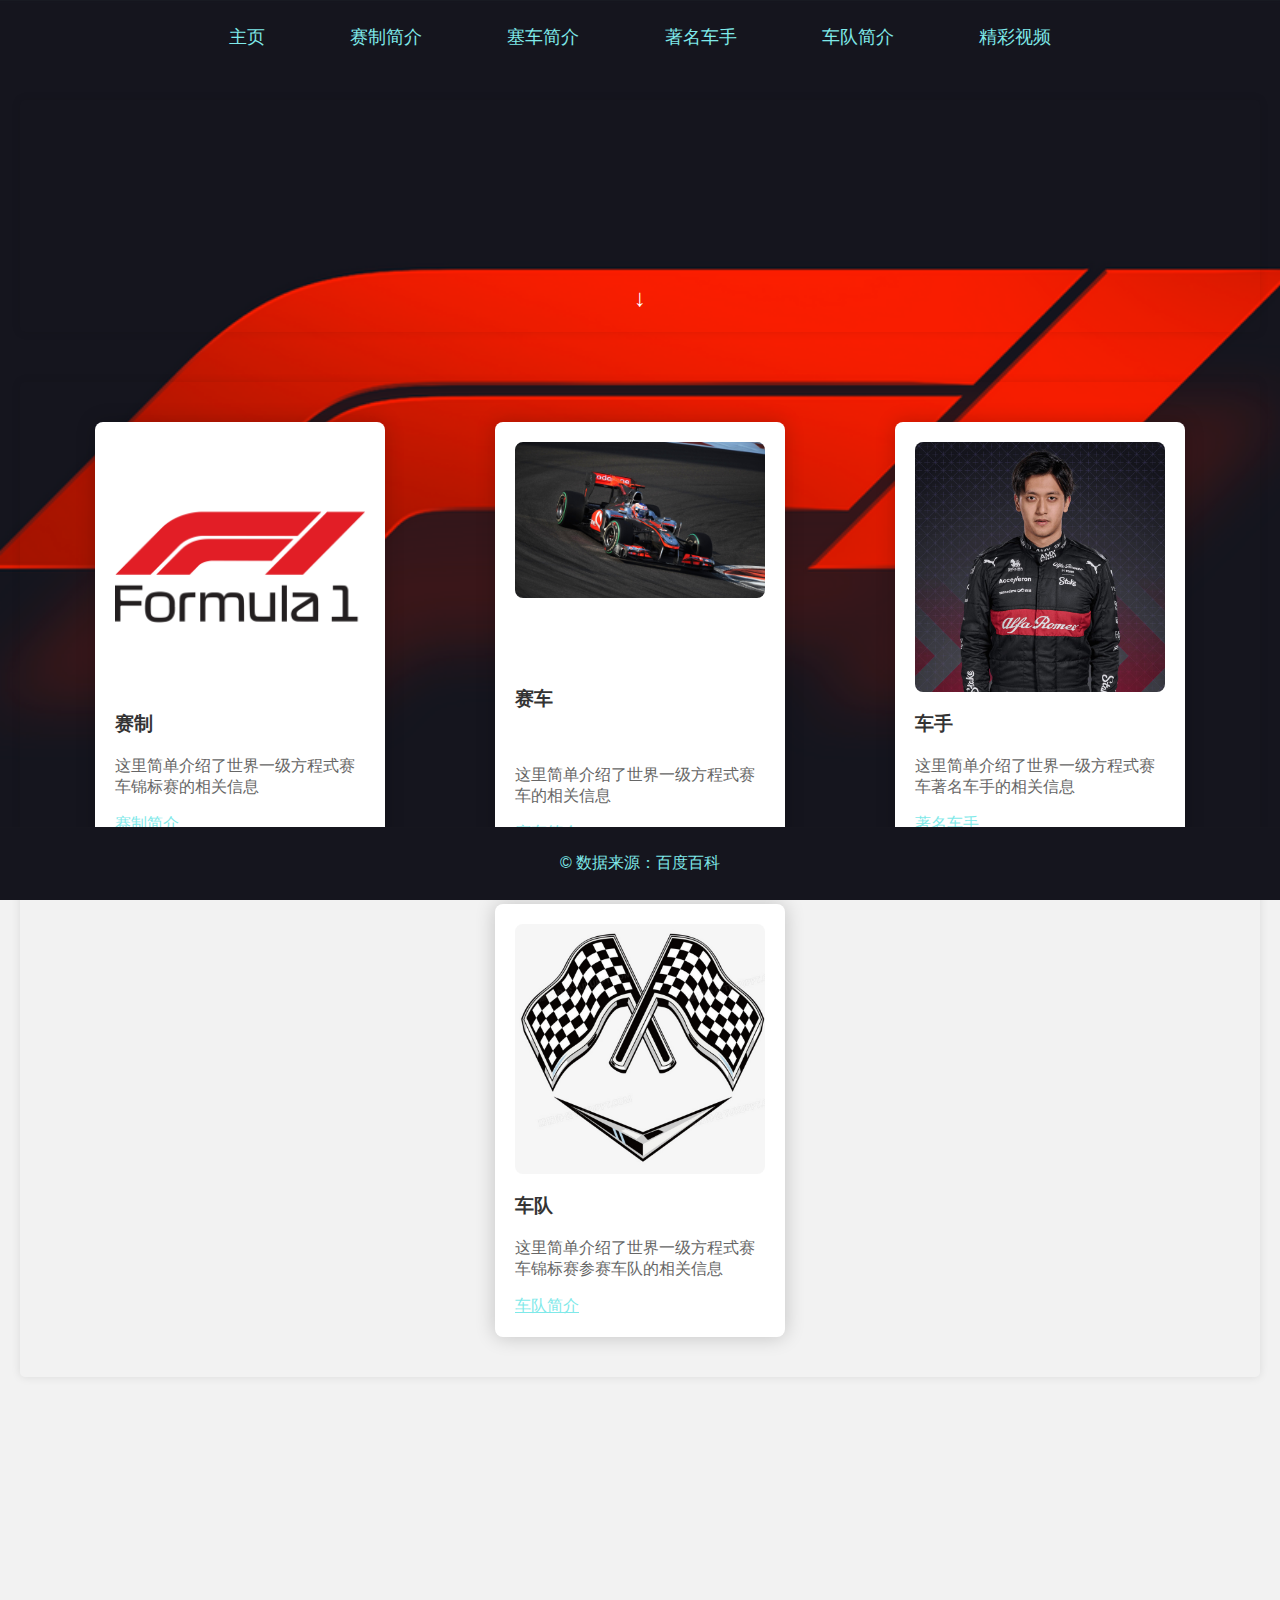
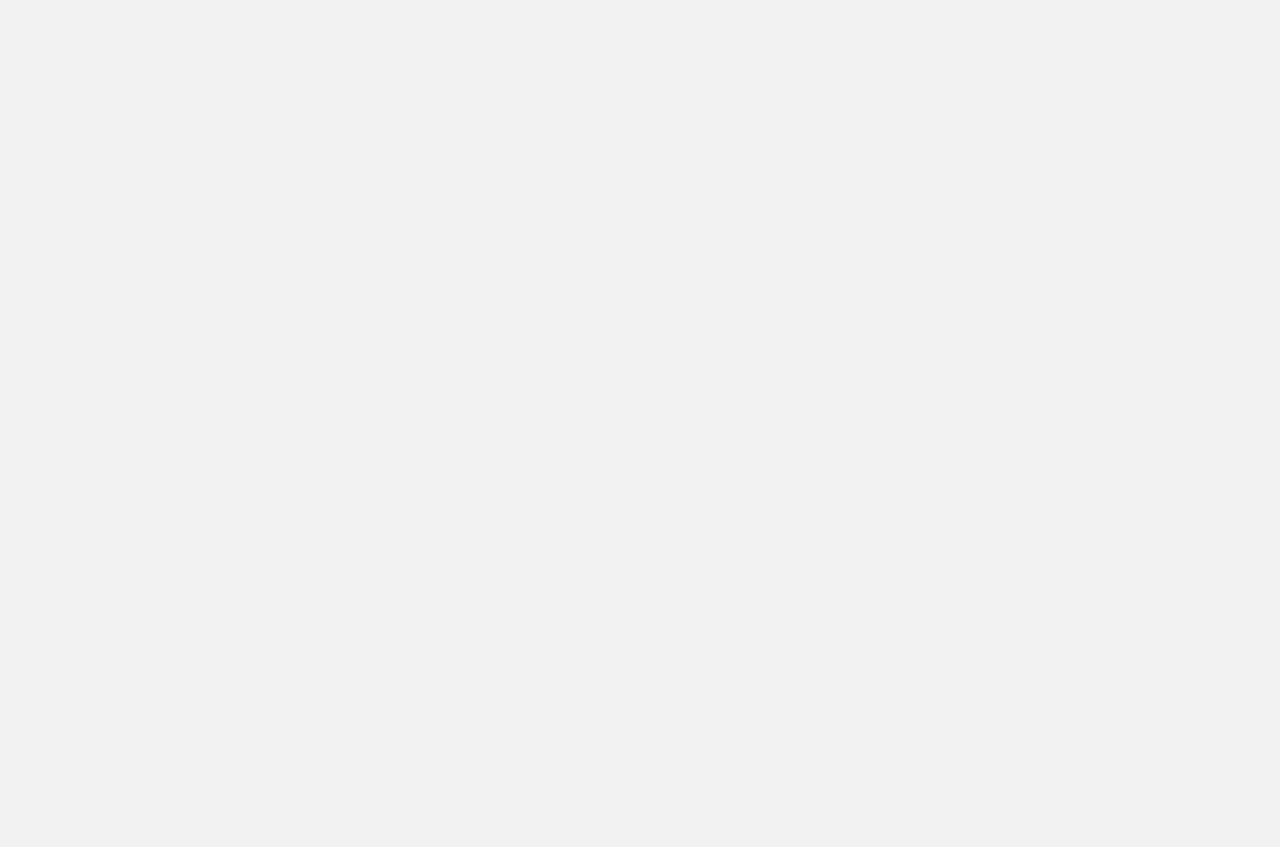
<file: index.html>
<!DOCTYPE html>
<html lang="zh">

<head>
    <meta charset="UTF-8">
    <meta http-equiv="X-UA-Compatible" content="IE=edge">
    <meta name="viewport" content="width=device-width, initial-scale=1, maximum-scale=1, user-scalable=no">
    <title>F1</title>
    <link rel="icon" type="image/png" href="images/音乐小图标1.png">
    <link rel="stylesheet" type="text/css" href="CSS/index.css">
    <link rel="stylesheet" type="text/css" href="CSS/style.css">
</head>

<body>
    <header>
        <nav>
            <ul>
                <li><a href="index.html">主页</a></li>
                <li><a href="Files/album.html">赛制简介</a></li>
                <li><a href="Files/playlist_detail.html">塞车简介</a></li>
                <li><a href="Files/singer.html">著名车手</a></li>
                <li><a href="Files/playlists.html">车队简介</a></li>
                <li><a href="Files/play.html">精彩视频</a></li>
                <!--<li><a href="Files/search.html">其他</a></li>
                <li><a href="Files/my_music.html">我的音乐</a></li>-->
            </ul>
        </nav>
    </header>
    <main>
        <section id="hero">
            <h1></h1>
            <p></p>
            <p></p>
			<p></p>
			<p></p>
			<p></p>
            <div id="scroll-down">&darr;</div>
        </section>
        <section id="featured-playlists">
            <div class="playlist-card">
                <img src="images/F1新.png" alt="歌单1">
                <h3>赛制</h3>
                <p>这里简单介绍了世界一级方程式赛车锦标赛的相关信息</p>
                <div><a href="Files/album.html">赛制简介</a></div>
            </div>
            <div class="playlist-card">
                <img src="images/赛车8.jpg" alt="歌单2">
				<p>&nbsp;</p><p>&nbsp;</p>
                <h3>赛车</h3>
				<p>&nbsp;</p>
                <p>这里简单介绍了世界一级方程式赛车的相关信息</p>
                <div><a href="Files/playlist_detail.html">赛车简介</a></div>
            </div>
            <div class="playlist-card">
                <img src="images/周冠宇.jpg" alt="歌单3">
                <h3>车手</h3>
                <p>这里简单介绍了世界一级方程式赛车著名车手的相关信息</p>
                <div><a href="Files/singer.html">著名车手</a></div>
            </div>
            <div class="playlist-card">
                <img src="images/车队.jpg" alt="歌单4">
                <h3>车队</h3>
                <p>这里简单介绍了世界一级方程式赛车锦标赛参赛车队的相关信息</p>
                <div><a href="Files/playlists.html">车队简介</a></div>
            </div>
        </section>
        <div id="content-bottom-margin"></div>
    </main>
    <footer>
        <p>&copy; 数据来源：百度百科</p>
    </footer>

    <script src="JS/index.js"></script>
</body>

</html>
</file>
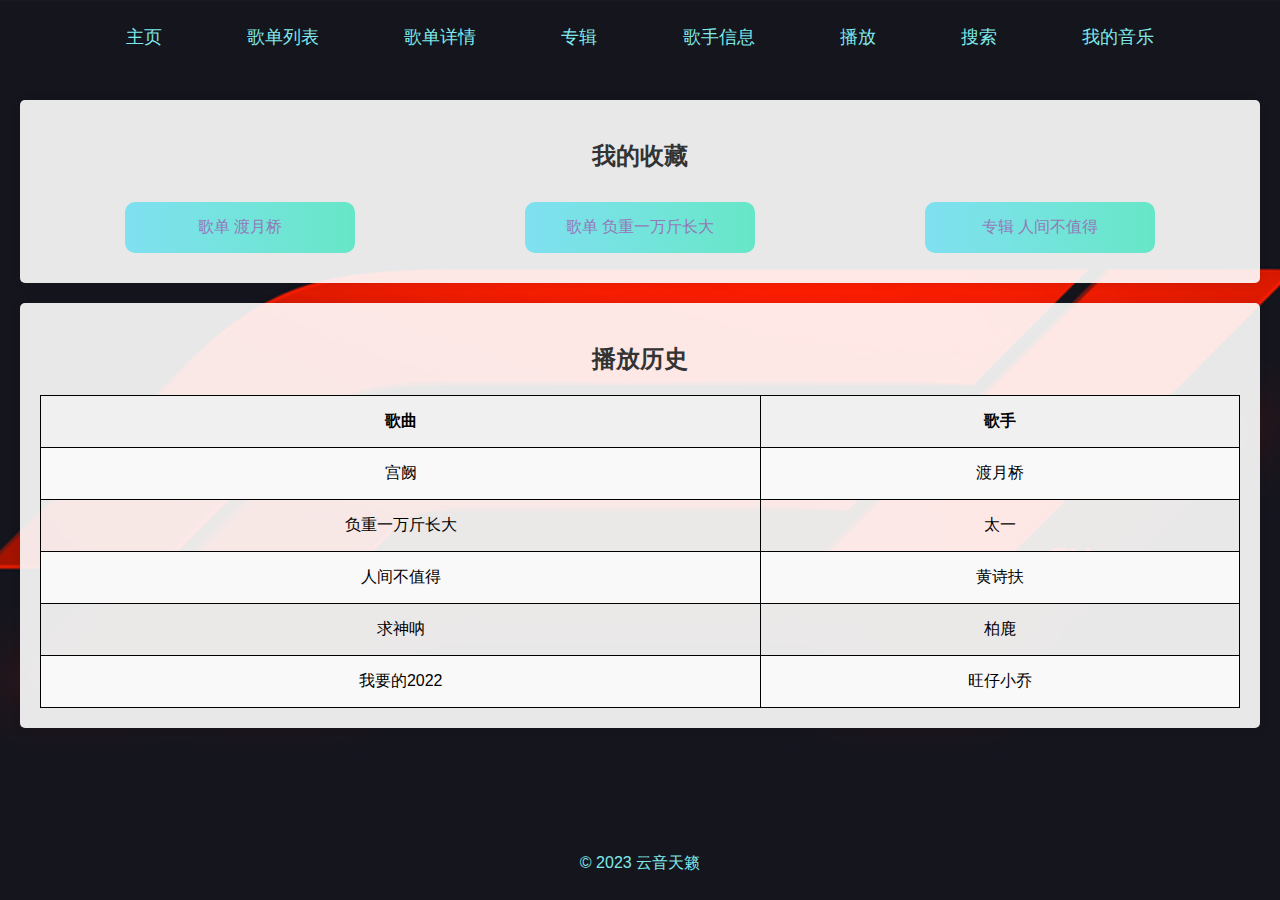
<file: Files/my_music.html>
<!DOCTYPE html>
<html lang="en">

<head>
    <meta charset="UTF-8">
    <meta name="viewport" content="width=device-width, initial-scale=1.0">
    <title>我的音乐 - 云音天籁</title>
    <link rel="icon" type="image/png" href="../images/音乐小图标1.png">
    <link rel="stylesheet" type="text/css" href="../CSS/my_music.css">
    <link rel="stylesheet" type="text/css" href="../CSS/style.css">
</head>

<body>
    <header>
        <nav>
            <ul>
                <li><a href="../index.html">主页</a></li>
                <li><a href="playlists.html">歌单列表</a></li>
                <li><a href="playlist_detail.html">歌单详情</a></li>
                <li><a href="album.html">专辑</a></li>
                <li><a href="singer.html">歌手信息</a></li>
                <li><a href="play.html">播放</a></li>
                <li><a href="search.html">搜索</a></li>
                <li><a href="my_music.html">我的音乐</a></li>
            </ul>
        </nav>
    </header>
    <main>
        <section id="my-favorites">
            <h2>我的收藏</h2>
            <div class="favorites-list">
                <a href="https://music.163.com/#/song?id=1334866205" target="_blank">
                    <div class="favorites-item">歌单 渡月桥</div>
                </a>
                <a href="https://music.163.com/#/song?id=1406686876" target="_blank">
                    <div class="favorites-item">歌单 负重一万斤长大</div>
                </a>
                <a href="https://music.163.com/#/song?id=1340543218" target="_blank">
                    <div class="favorites-item">专辑 人间不值得</div>
                </a>
            </div>
        </section>
        <section id="play-history">
            <h2>播放历史</h2>
            <table>
                <tr>
                    <th class="song-artist-separator">歌曲</th>
                    <th>歌手</th>
                </tr>
                <tr>
                    <td>宫阙</td>
                    <td>渡月桥</td>
                </tr>
                <tr>
                    <td>负重一万斤长大</td>
                    <td>太一</td>
                </tr>
                <tr>
                    <td>人间不值得</td>
                    <td>黄诗扶</td>
                </tr>
                <tr>
                    <td>求神呐</td>
                    <td>柏鹿</td>
                </tr>
                <tr>
                    <td>我要的2022</td>
                    <td>旺仔小乔</td>
                </tr>
            </table>
        </section>
    </main>
    <footer>
        <p>&copy; 2023 云音天籁</p>
    </footer>

    <script src="../JS/my_music.js"></script>
</body>

</html>
</file>
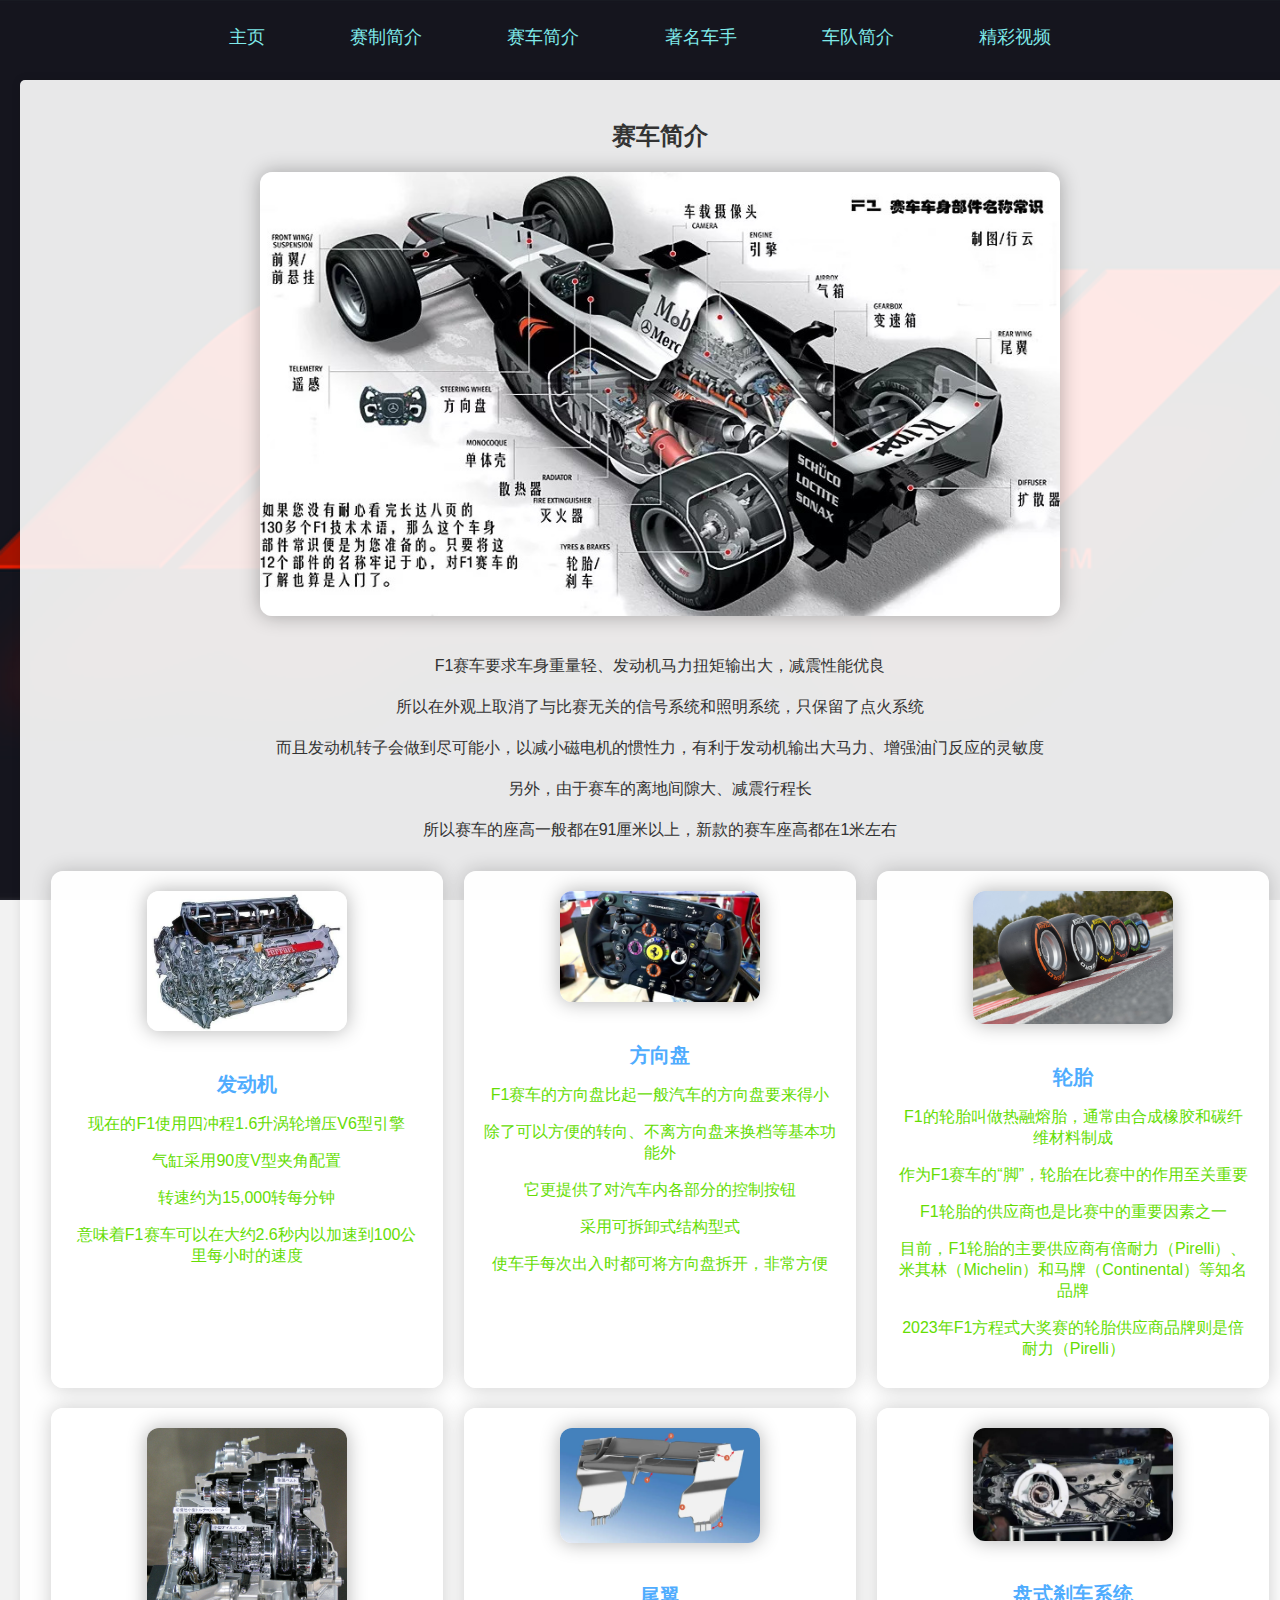
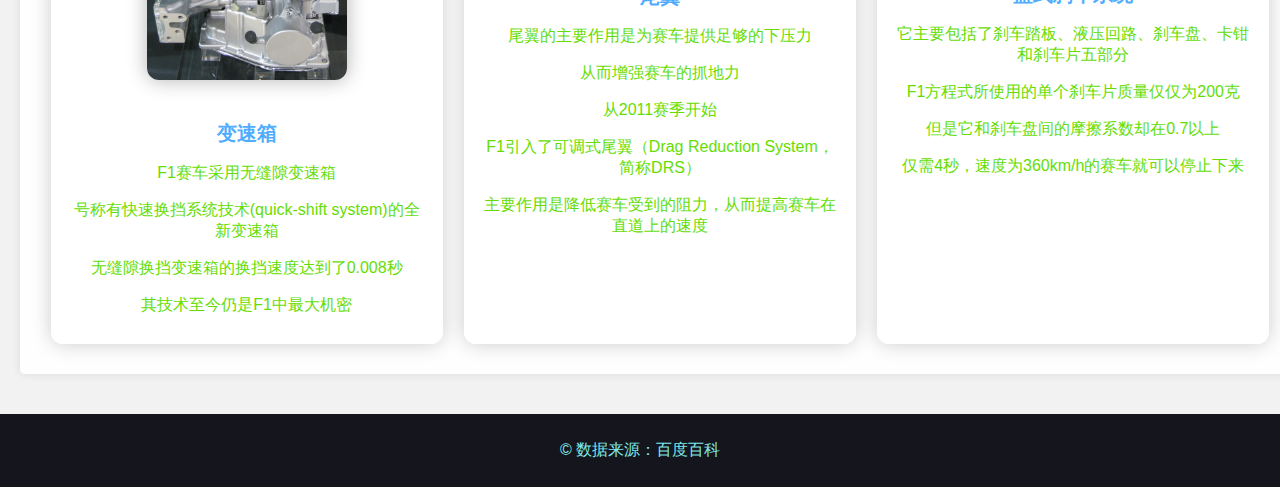
<file: Files/playlist_detail.html>
<!DOCTYPE html>
<html lang="zh">

<head>
    <meta charset="UTF-8">
    <meta name="viewport" content="width=device-width, initial-scale=1.0">
    <title>赛车简介</title>
    <link rel="icon" type="image/png" href="../images/音乐小图标1.png">
    <link rel="stylesheet" type="text/css" href="../CSS/playlist_detail.css">
    <link rel="stylesheet" type="text/css" href="../CSS/style.css">
</head>

<body>
    <header>
        <nav>
            <ul>
                <li><a href="../index.html">主页</a></li>
                <li><a href="album.html">赛制简介</a></li>
                <li><a href="playlist_detail.html">赛车简介</a></li>
                <li><a href="singer.html">著名车手</a></li>
                <li><a href="playlists.html">车队简介</a></li>
                <li><a href="play.html">精彩视频</a></li>
                
            </ul>
        </nav>
    </header>
    <main>
        <section>
            <h2>赛车简介</h2>
            <img src="../images/赛车.jpeg" alt="好听到单曲循环的歌单">
            <!--<h3>浪漫·沉醉·音梦</h3>-->
            <p>F1赛车要求车身重量轻、发动机马力扭矩输出大，减震性能优良</p>
            <p>所以在外观上取消了与比赛无关的信号系统和照明系统，只保留了点火系统</p>
            <p>而且发动机转子会做到尽可能小，以减小磁电机的惯性力，有利于发动机输出大马力、增强油门反应的灵敏度</p>
            <p>另外，由于赛车的离地间隙大、减震行程长</p>
			<p>所以赛车的座高一般都在91厘米以上，新款的赛车座高都在1米左右</p>
            <div class="song-list">
                <div class="song-card">
                    <img src="../images/赛车2.jpg">
                    <h4>发动机</h4>
                    <p>现在的F1使用四冲程1.6升涡轮增压V6型引擎</p>
                    <p>气缸采用90度V型夹角配置</p>
                    <p>转速约为15,000转每分钟</p>
                    <p>意味着F1赛车可以在大约2.6秒内以加速到100公里每小时的速度</p>
                    <!--<span>曲风: 流行-华语流行</span>
                    <span>语种: 国语</span>-->
                </div>
                <div class="song-card">
                    <img src="../images/赛车1.jpeg">
                    <h4>方向盘</h4>
                    <p>F1赛车的方向盘比起一般汽车的方向盘要来得小</p>
                    <p>除了可以方便的转向、不离方向盘来换档等基本功能外</p>
                    <p>它更提供了对汽车内各部分的控制按钮</p>
                    <p>采用可拆卸式结构型式</p>
					<p>使车手每次出入时都可将方向盘拆开，非常方便</p>
                    <!--<span>曲风: 电子</span>
                    <span>语种: 华语</span>-->
                </div>
                <div class="song-card">
                    <img src="../images/赛车3.jpg">
                    <h4>轮胎</h4>
                    <p>F1的轮胎叫做热融熔胎，通常由合成橡胶和碳纤维材料制成</p>
                    <p>作为F1赛车的“脚”，轮胎在比赛中的作用至关重要</p>
                    <p>F1轮胎的供应商也是比赛中的重要因素之一</p>
                    <p>目前，F1轮胎的主要供应商有倍耐力（Pirelli）、米其林（Michelin）和马牌（Continental）等知名品牌</p>
					<p>2023年F1方程式大奖赛的轮胎供应商品牌则是倍耐力（Pirelli）</p>
                    <!--<span>曲风: 摇滚-独立摇滚</span>
                    <span>语种: 国语</span>-->
                </div>
                <div class="song-card">
                    <img src="../images/赛车r.jpg">
                    <h4>变速箱</h4>
                    <p>F1赛车采用无缝隙变速箱</p>
                    <p>号称有快速换挡系统技术(quick-shift system)的全新变速箱</p>
                    <p>无缝隙换挡变速箱的换挡速度达到了0.008秒</p>
                    <p>其技术至今仍是F1中最大机密</p>
                    <!--<span>曲风: 原声带</span>
                    <span>语种: 日语</span>-->
                </div>
                <div class="song-card">
                    <img src="../images/赛车5.webp">
                    <h4>尾翼</h4>
                    <p>尾翼的主要作用是为赛车提供足够的下压力</p>
                    <p>从而增强赛车的抓地力</p>
                    <p>从2011赛季开始</p>
                    <p>F1引入了可调式尾翼（Drag Reduction System，简称DRS）</p>
					<p>主要作用是降低赛车受到的阻力，从而提高赛车在直道上的速度</p>
                    <!--<span>曲风: 流行-华语流行</span>
                    <span>语种: 国语</span>-->
                </div>
                <div class="song-card">
                    <img src="../images/赛车6.jpg">
                    <h4>盘式刹车系统</h4>
                    <p>它主要包括了刹车踏板、液压回路、刹车盘、卡钳和刹车片五部分</p>
                    <p>F1方程式所使用的单个刹车片质量仅仅为200克</p>
                    <p>但是它和刹车盘间的摩擦系数却在0.7以上</p>
                    <p>仅需4秒，速度为360km/h的赛车就可以停止下来</p>
                    <!--<span>曲风: 原声带</span>
                    <span>语种: 英语</span>-->
                </div>
            </div>
        </section>

        <!--<section class="call-to-action">
            <h2>发现更多精彩音乐，开启属于你的音乐之旅。</h2>
            <p>立即浏览歌单列表，寻找你喜欢的音乐。</p>
            <a href="playlists.html">浏览歌单</a>
        </section>-->
    </main>
    <footer>
        <p>&copy; 数据来源：百度百科</p>
    </footer>

    <script src="playlist_detail.html"></script>
</body>

</html>
</file>
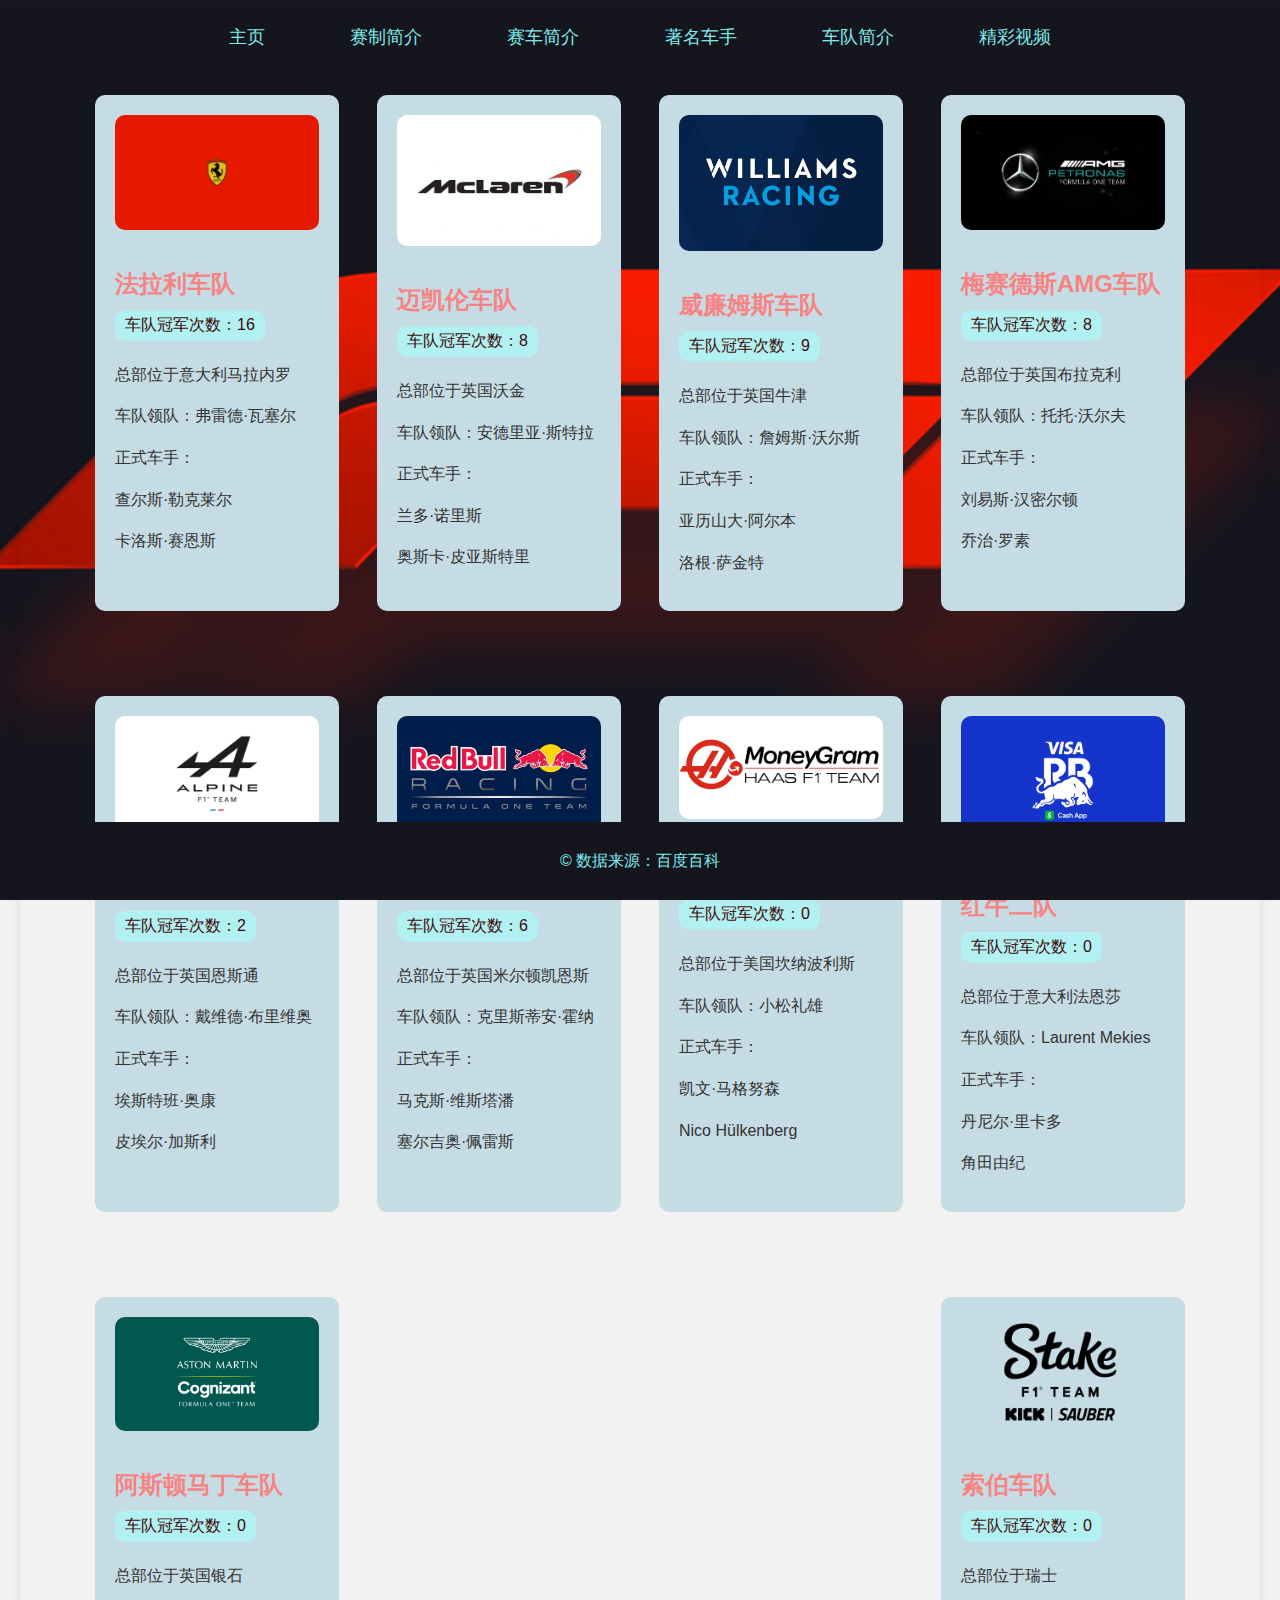
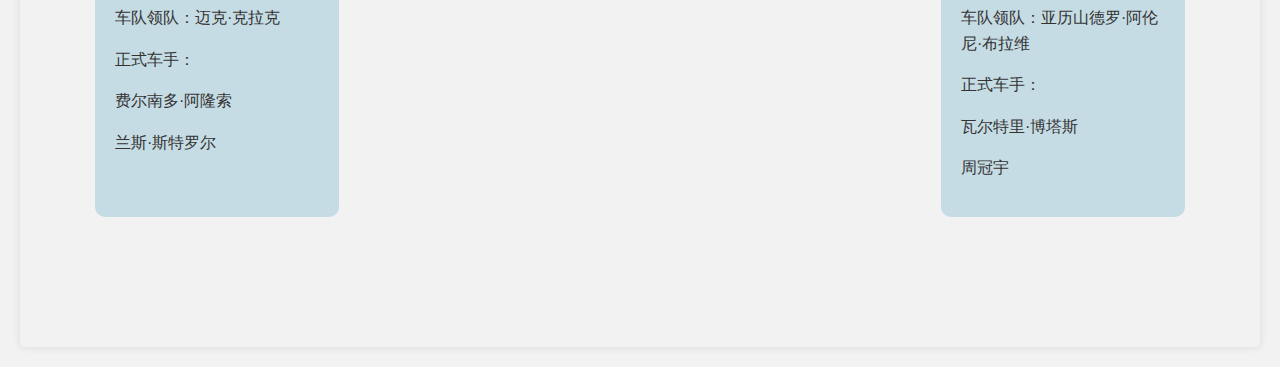
<file: Files/playlists.html>
<!DOCTYPE html>
<html lang="zh">

<head>
    <meta charset="UTF-8">
    <meta name="viewport" content="width=device-width, initial-scale=1.0">
    <title>车队简介</title>
    <link rel="icon" type="image/png" href="../images/音乐小图标1.png">
    <link rel="stylesheet" type="text/css" href="../CSS/playlists.css">
    <link rel="stylesheet" type="text/css" href="../CSS/style.css">
</head>

<body>
    <header>
        <nav>
            <ul>
                <li><a href="../index.html">主页</a></li>
                <li><a href="album.html">赛制简介</a></li>
                <li><a href="playlist_detail.html">赛车简介</a></li>
                <li><a href="singer.html">著名车手</a></li>
                <li><a href="playlists.html">车队简介</a></li>
                <li><a href="play.html">精彩视频</a></li>
               
            </ul>
        </nav>
    </header>
    <main>
        <section class="playlist-section">

            <div class="playlist-card">
                <img src="../images/法拉利.webp" alt="车队1">
                <h3>法拉利车队</h3>
                <span class="tag">车队冠军次数：16</span><!--<span class="tag">总积分：10215.5</span><span class="tag">分站赛胜利次数：183</span>-->
                <p>总部位于意大利马拉内罗</p>
                <p>车队领队：弗雷德·瓦塞尔</p>
                <p>正式车手：</p>
				<p>查尔斯·勒克莱尔</p>
				<p>卡洛斯·赛恩斯</p>
            </div>
            <div class="playlist-card">
                <img src="../images/迈凯伦车队.jpg" alt="车队2">
                <h3>迈凯伦车队</h3>
                <span class="tag">车队冠军次数：8</span>
                <p>总部位于英国沃金</p>
                <p>车队领队：安德里亚·斯特拉</p>
				<p>正式车手：</p>
                <p>兰多·诺里斯</p>
				<p>奥斯卡·皮亚斯特里</p>
            </div>
            <div class="playlist-card">
                <img src="../images/williams-racing-logo-1.jpg" alt="车队3">
                <h3>威廉姆斯车队</h3>
                <span class="tag">车队冠军次数：9</span>
                <p>总部位于英国牛津</p>
                <p>车队领队：詹姆斯·沃尔斯</p>
                <p>正式车手：</p>
                <p>亚历山大·阿尔本</p>
				<p>洛根·萨金特</p>
            </div>
            <div class="playlist-card">
                <img src="../images/梅赛德斯奔驰车队.jpg" alt="车队4">
                <h3>梅赛德斯AMG车队</h3>
                <span class="tag">车队冠军次数：8</span>
                <p>总部位于英国布拉克利</p>
                <p>车队领队：托托·沃尔夫</p>
                <p>正式车手：</p>
                <p>刘易斯·汉密尔顿</p>
				<p>乔治·罗素</p>
            </div>
			<div class="playlist-card">
                <img src="../images/阿.webp" alt="车队5">
                <h3>阿尔派车队</h3>
                <span class="tag">车队冠军次数：2</span>
                <p>总部位于英国恩斯通</p>
                <p>车队领队：戴维德·布里维奥</p>
                <p>正式车手：</p>
                <p>埃斯特班·奥康</p>
				<p>皮埃尔·加斯利</p>
            </div>
			<div class="playlist-card">
                <img src="../images/红牛车队.jpg" alt="车队6">
                <h3>红牛车队</h3>
                <span class="tag">车队冠军次数：6</span>
                <p>总部位于英国米尔顿凯恩斯</p>
                <p>车队领队：克里斯蒂安·霍纳</p>
                <p>正式车手：</p>
                <p>马克斯·维斯塔潘</p>
				<p>塞尔吉奥·佩雷斯</p>
            </div>
			<div class="playlist-card">
                <img src="../images/哈斯.webp" alt="车队7">
                <h3>哈斯车队</h3>
                <span class="tag">车队冠军次数：0</span>
                <p>总部位于美国坎纳波利斯</p>
                <p>车队领队：小松礼雄</p>
                <p>正式车手：</p>
                <p>凯文·马格努森</p>
				<p>Nico Hülkenberg</p>
            </div>
			<div class="playlist-card">
                <img src="../images/小红牛.png" alt="车队8">
                <h3>红牛二队</h3>
                <span class="tag">车队冠军次数：0</span>
                <p>总部位于意大利法恩莎</p>
                <p>车队领队：Laurent Mekies</p>
                <p>正式车手：</p>
                <p>丹尼尔·里卡多</p>
				<p>角田由纪</p>
            </div>
			<div class="playlist-card">
                <img src="../images/马丁.webp" alt="车队9">
                <h3>阿斯顿马丁车队</h3>
                <span class="tag">车队冠军次数：0</span>
                <p>总部位于英国银石</p>
                <p>车队领队：迈克·克拉克</p>
                <p>正式车手：</p>
                <p>费尔南多·阿隆索</p>
				<p>兰斯·斯特罗尔</p>
            </div>
			<div class="playlist-card">
                <img src="../images/索伯.webp" alt="车队10">
                <h3>索伯车队</h3>
                <span class="tag">车队冠军次数：0</span>
                <p>总部位于瑞士</p>
                <p>车队领队：亚历山德罗·阿伦尼·布拉维</p>
                <p>正式车手：</p>
                <p>瓦尔特里·博塔斯</p>
				<p>周冠宇</p>
            </div>
        </section>
    </main>
    <footer>
        <p>&copy; 数据来源：百度百科</p>
    </footer>

    <script src="../JS/playlists.js"></script>
</body>

</html>
</file>
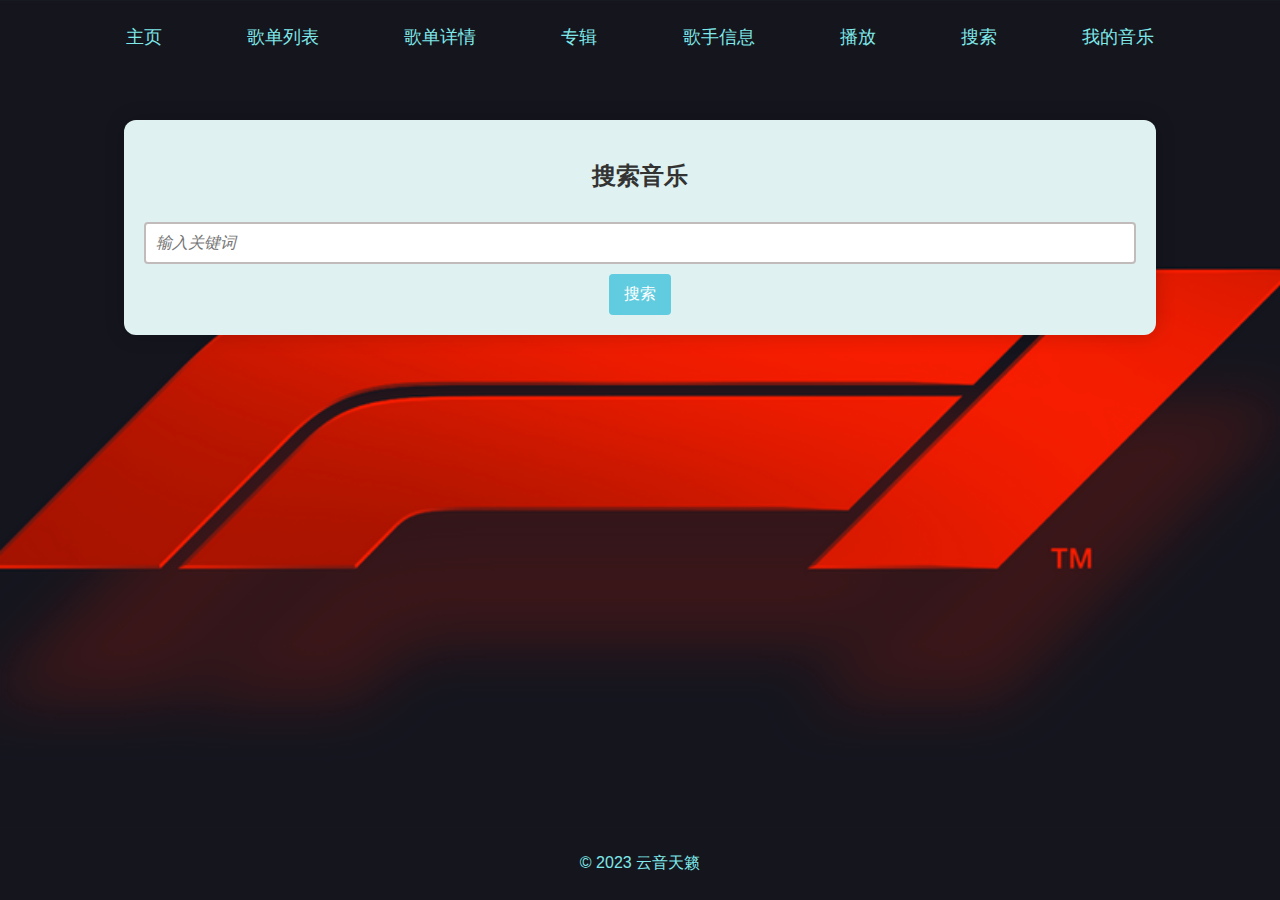
<file: Files/search.html>
<!DOCTYPE html>
<html>

<head>
    <meta charset="UTF-8">
    <meta name="viewport" content="width=device-width, initial-scale=1.0">
    <title>搜索 - 云音天籁</title>
    <link rel="icon" type="image/png" href="../images/音乐小图标1.png">
    <link rel="stylesheet" type="text/css" href="../CSS/search.css">
    <link rel="stylesheet" type="text/css" href="../CSS/style.css">
</head>

<body>
    <header>
        <nav>
            <ul>
                <li><a href="../index.html">主页</a></li>
                <li><a href="playlists.html">歌单列表</a></li>
                <li><a href="playlist_detail.html">歌单详情</a></li>
                <li><a href="album.html">专辑</a></li>
                <li><a href="singer.html">歌手信息</a></li>
                <li><a href="play.html">播放</a></li>
                <li><a href="search.html">搜索</a></li>
                <li><a href="my_music.html">我的音乐</a></li>
            </ul>
        </nav>
    </header>
    <main>
        <section id="search">
            <h2>搜索音乐</h2>
            <form id="search-form" action="search_results.html" method="get">
                <input type="text" name="query" placeholder="输入关键词">
                <button type="submit">搜索</button>
            </form>
        </section>
    </main>
    <footer>
        <p>&copy; 2023 云音天籁</p>
    </footer>

    <script src="../JS/search.js"></script>
</body>

</html>
</file>
<file: CSS/index.css>
body {
  font-family: 'Arial', sans-serif;
  margin: 0;
  padding: 0;
  background-image: url("../images/F1.png");
  background-size: cover;
  background-attachment: fixed;
  background-repeat: no-repeat;
  background-position: center;
  overflow-x: hidden;
  margin-top: 50px;
}

header {
  color: #7fe9e9;
  padding: 10px 0;
  font-size: 18px;
  position: fixed;
  width: 100%;
  top: 0;
  z-index: 1000;
}

nav {
  text-align: center;
  margin-top: 5px;
}

nav ul {
  list-style: none;
  padding: 0;
  margin: 0;
}

nav ul li {
  display: inline;
  margin-right: 20px;
}

nav ul li a {
  text-decoration: none;
  color: #fff;
  transition: color 0.3s ease;
}

nav ul li a:hover {
  color: #ffd700;
}

main {
  text-align: center;
  margin-top: 80px;
}

#hero {
  background: no-repeat;
  color: #FFFFFF;
  padding: 100px 0;
  text-align: center;
  position: relative;
  margin-bottom: 50px;
}

#hero h1 {
  font-size: 3em;
  margin-bottom: 20px;
}

#hero p {
  font-size: 1.2em;
  margin-bottom: 30px;
}

#scroll-down {
  position: absolute;
  bottom: 20px;
  left: 50%;
  transform: translateX(-50%);
  font-size: 24px;
  cursor: pointer;
  color: #fff;
}

#featured-playlists {
  display: flex;
  justify-content: space-around;
  flex-wrap: wrap;
  padding: 20px;
  margin-bottom: 50px;
}

#content-bottom-margin {
  height: 1000px;
}

.playlist-card {
  background-color: #fff;
  border-radius: 8px;
  margin: 20px;
  padding: 20px;
  box-shadow: 0 0 20px rgba(0, 0, 0, 0.2);
  width: 250px;
  text-align: left;
  transition: transform 0.3s ease, box-shadow 0.3s ease;
  position: relative;
  overflow: hidden;
}

.playlist-card:hover {
  transform: scale(1.05);
  box-shadow: 0 0 30px rgba(0, 0, 0, 0.3);
}

.playlist-card img {
  border-radius: 8px;
  width: 100%;
  height: auto;
  transition: transform 0.3s ease;
}

.playlist-card:hover img {
  transform: scale(1.1);
}

.playlist-card h3 {
  margin-top: 15px;
  color: #333;
}

.playlist-card p {
  color: #666;
}

.playlist-card div a {
  color: #7fe9e9;
  transition: color 0.3s ease;
}

.playlist-card div a:hover {
  color: #ffd700;
}

footer {
  color: #7fe9e9;
  text-align: center;
  padding: 10px 0;
  position: fixed;
  bottom: 0;
  width: 100%;
}

footer span {
  font-size: 12px;
}
</file>
<file: CSS/style.css>
.container {
    max-width: 1200px;
    margin: 0 auto;
}

body {
    font-family: Arial, sans-serif;
    background-color: #f2f2f2;
    margin: 0;
    padding: 0;
    background-image: url("../images/F1.png");
    background-size: cover;
    background-attachment: fixed;
    background-repeat: no-repeat;
    background-position: center;
}

header {
    background-color: #7fe9e9;
    background-image: url("../images/F1.png");
    color: #7fe9e9;
    padding: 20px 0;
}

nav ul {
    list-style: none;
    margin: 0;
    padding: 0;
}

nav ul li {
    display: inline;
    margin-right: 40px;
    padding-left: 40px;
    font-size: 18px;
}

nav ul li a {
    color: #7FE9E9;
    text-decoration: none;
}

nav ul li a:hover {
    color: #ff9900;
}

main {
    padding: 20px;
}

section {
    
    margin-bottom: 20px;
    padding: 20px;
    box-shadow: 0 0 10px rgba(0, 0, 0, 0.1);
    border-radius: 5px;
}

h2 {
    color: #333;
    font-size: 24px;
}

ul {
    list-style: none;
    padding: 0;
}

li {
    margin: 10px 0;
}

footer {
    background-color: #333;
    background-image: url("../images/F1.png");
    color: #7fe9e9;
    text-align: center;
    padding: 10px 0;
}
</file>
<file: CSS/my_music.css>
body {
  font-family: 'Arial', sans-serif;
  margin: 0;
  padding: 0;
  background-image: url(../images/音乐背景.jpg);
  background-size: cover;
  background-attachment: fixed;
  background-repeat: no-repeat;
  background-position: center;
  color: #000000;
  overflow-x: hidden;
  margin-top: 50px;
}

header {
  color: #7fe9e9;
  padding: 10px 0;
  font-size: 18px;
  position: fixed;
  width: 100%;
  top: 0;
  z-index: 1000;
}

nav {
  text-align: center;
  margin-top: 5px;
}

nav ul {
  list-style: none;
  padding: 0;
  margin: 0;
}

nav ul li {
  display: inline;
  margin-right: 20px;
}

nav ul li a {
  text-decoration: none;
  color: #b586f3;
  transition: color 0.3s ease;
}

nav ul li a:hover {
  color: #ffd700;
}

main {
  text-align: center;
  margin-top: 80px;
}

section {
  margin-bottom: 40px;
  background-color: rgba(255, 255, 255, 0.9);
  border-radius: 12px;
  padding: 20px;
  box-shadow: 0 0 20px rgba(0, 0, 0, 0.2);
}

section h2 {
  color: #333;
  margin-bottom: 20px;
}

section ul {
  list-style-type: none;
  padding: 0;
  margin: 0;
}

section li {
  background-color: #f0f0f0;
  margin-bottom: 10px;
  padding: 15px;
  border-radius: 8px;
  cursor: pointer;
  transition: background-color 0.3s ease;
}

section li:hover {
  background-color: #e0e0e0;
}

section div a {
  text-decoration: none;
  color: #006eff;
}

section table {
  border-collapse: collapse;
  width: 100%;
  margin-top: 20px;
}

section table,
section table tr,
section table tr th,
section table tr td {
  border: 1px solid #000;
  padding: 15px;
  text-align: center;
}

th {
  background-color: #f0f0f0;
}

tr:nth-child(even) {
  background-color: #f9f9f9;
}

tr:hover {
  background-color: #e9d5d5;
}

.song-artist-separator {
  border-right: 1px solid #000;
}

.additional-content {
  margin-top: 20px;
  text-align: left;
}

.additional-content p {
  margin-bottom: 10px;
}

.favorites-list {
  display: flex;
  justify-content: space-around;
  flex-wrap: wrap;
}

.favorites-item {
  background: linear-gradient(to right, #80e0f1, #67e7c7);
  color: #9479b8;
  padding: 15px;
  margin: 10px;
  border-radius: 10px;
  cursor: pointer;
  transition: background-color 0.3s ease;
  text-align: center;
  width: 200px;
}

.favorites-item:hover {
  background: linear-gradient(to right, #e7f33d, #faad06);
  color: #f85d2e;
}

footer {
  color: #7fe9e9;
  text-align: center;
  padding: 10px 0;
  position: fixed;
  bottom: 0;
  width: 100%;
}
</file>
<file: CSS/playlist_detail.css>
body {
  font-family: 'Arial', sans-serif;
  margin: 0;
  padding: 0;
  background-image: url(../images/音乐背景.jpg);
  background-size: cover;
  background-attachment: fixed;
  background-repeat: no-repeat;
  background-position: center;
  color: #fff;
  overflow-x: hidden;
  display: flex;
  flex-direction: column;
  align-items: center;
  min-height: 100vh;
}

header {
  color: #7fe9e9;
  padding: 10px 0;
  font-size: 18px;
  position: fixed;
  width: 100%;
  top: 0;
  z-index: 1000;
}

nav {
  text-align: center;
  margin-top: 5px;
}

nav ul {
  list-style: none;
  padding: 0;
  margin: 0;
}

nav ul li {
  display: inline;
  margin-right: 20px;
}

nav ul li a {
  text-decoration: none;
  color: #fff;
  font-size: 18px;
  transition: color 0.3s ease;
}

nav ul li a:hover {
  color: #ffd700;
}

main {
  display: flex;
  flex-direction: column;
  align-items: center;
  justify-content: center;
  margin-top: 40px;
}

div div img {
  width: 200PX;
}

section {
  background-color: rgba(255, 255, 255, 0.9);
  border-radius: 12px;
  margin: 20px auto;
  padding: 40px;
  box-shadow: 0 0 20px rgba(0, 0, 0, 0.2);
  width: 100%;
  text-align: center;
}

section img {
  border-radius: 12px;
  width: 800px;
  height: auto;
  margin: 0 auto 40px;
  display: block;
  box-shadow: 0 0 20px rgba(0, 0, 0, 0.3);
}

section h2,
section p {
  color: #333;
  margin-bottom: 20px;
}

section h3 {
  color: #6f4ffe;
}

.song-list {
  display: flex;
  flex-wrap: wrap;
  justify-content: space-around;
  margin-top: 20px;
}

.song-card {
  background-color: rgba(255, 255, 255, 0.95);
  border-radius: 12px;
  margin: 10px;
  padding: 20px;
  box-shadow: 0 0 20px rgba(0, 0, 0, 0.2);
  width: calc(30% - 20px);
  text-align: center;
  transition: transform 0.3s ease, box-shadow 0.3s ease;
}

.song-card:hover {
  transform: scale(1.05);
  box-shadow: 0 0 30px rgba(0, 0, 0, 0.3);
}

.song-card h4 {
  margin-bottom: 10px;
  color: #4facfe;
  font-size: 20px;
}

.song-card p {
  color: #65dd03;
  font-size: 16px;
  margin-bottom: 8px;
}

.song-card span {
  display: block;
  color: pink;
  font-size: 14px;
}

.call-to-action {
  background-color: rgba(255, 255, 255, 0.9);
  border-radius: 12px;
  margin: 20px auto;
  padding: 20px;
  box-shadow: 0 0 20px rgba(0, 0, 0, 0.2);
  width: 100%;
  text-align: center;
}

.call-to-action h2 {
  color: #333;
  margin-bottom: 20px;
}

.call-to-action p {
  color: #777;
  font-size: 16px;
  margin-bottom: 20px;
}

.call-to-action a {
  color: #333;
  text-decoration: none;
  font-weight: bold;
  padding: 10px 20px;
  border-radius: 8px;
  background: linear-gradient(to right, #ffd700, #7fe9e9);
  transition: background 0.3s ease;
}

.call-to-action a:hover {
  background: linear-gradient(to right, #7fe9e9, #ffd700);
}

footer {
  color: #7fe9e9;
  text-align: center;
  padding: 20px 0;
  width: 100%;
}
</file>
<file: CSS/playlists.css>
body {
  font-family: 'Arial', sans-serif;
  margin: 0;
  padding: 0;
  background-color: #222;
  background-image: url(../images/音乐背景.jpg);
  color: #000000;
}

header {
  color: #7fe9e9;
  padding: 10px 0;
  font-size: 18px;
  position: fixed;
  width: 100%;
  top: 0;
  z-index: 1000;
}

nav {
  text-align: center;
  margin-top: 5px;
}

ul {
  list-style: none;
  padding: 0;
}

li {
  display: inline;
  margin: 0 15px;
}

a {
  text-decoration: none;
  color: #7fe9e9;
  font-size: 18px;
}

main {
  padding: 20px;
  text-align: center;
}

.page-title {
  text-align: center;
  font-family: 'Arial', sans-serif;
  color: #fff;
}

section {
  display: flex;
  justify-content: space-around;
  flex-wrap: wrap;
}

.playlist-section {
  display: flex;
  flex-wrap: wrap;
  justify-content: space-between;
  max-width: 1600px;
  margin: 0 auto;
  padding: 60px;
}

.playlist-card {
  width: calc(20% - 20px);
  margin-bottom: 70px;
}

div {
  background-color: rgb(198, 220, 228);
  padding: 20px;
  margin: 15px;
  border-radius: 10px;
  width: 30%;
  text-align: left;
  position: relative;
  overflow: hidden;
  transition: transform 0.3s ease-in-out;
}

div:hover {
  transform: scale(1.05);
}

img {
  width: 100%;
  border-radius: 10px;
  margin-bottom: 10px;
  transition: opacity 0.3s ease-in-out;
}

div:hover img {
  opacity: 0.8;
}

h3 {
  color: #f78383;
  font-size: 24px;
  margin-bottom: 10px;
}

.tag {
  display: inline-block;
  padding: 5px 10px;
  background-color: #b1f1f1;
  color: #3f0808;
  border-radius: 10px;
  margin-right: 5px;
  margin-bottom: 5px;
}

div p {
  color: #333;
}

p {
  color: #7fe9e9;
  font-size: 16px;
  line-height: 1.6;
}

footer {
  color: #7fe9e9;
  text-align: center;
  padding: 10px 0;
  position: fixed;
  bottom: 0;
  width: 100%;
}
</file>
<file: CSS/search.css>
body {
  font-family: 'Arial', sans-serif;
  margin: 0;
  padding: 0;
  background-image: url(../images/搜索背景.jpg);
  background-size: cover;
  background-attachment: fixed;
  background-repeat: no-repeat;
  background-position: center;
  color: #000000;
  overflow-x: hidden;
  margin-top: 50px;
}

header {
  color: #7fe9e9;
  padding: 10px 0;
  font-size: 18px;
  position: fixed;
  width: 100%;
  top: 0;
  z-index: 1000;
}

nav {
  text-align: center;
  margin-top: 5px;
}

nav ul {
  list-style: none;
  padding: 0;
  margin: 0;
}

nav ul li {
  display: inline;
  margin-right: 20px;
}

nav ul li a {
  text-decoration: none;
  color: #7fe9e9;
  transition: color 0.3s ease;
}

nav ul li a:hover {
  color: #ffd700;
}

main {
  text-align: center;
  margin-top: 80px;
}

section#search {
  background-color: rgba(223, 241, 240);
  border-radius: 12px;
  margin: 20px auto;
  padding: 20px;
  box-shadow: 0 0 20px rgba(0, 0, 0, 0.2);
  width: 80%;
}

input[type="text"] {
  width: 100%;
  padding: 10px;
  margin: 10px 0;
  box-sizing: border-box;
  border: 2px solid #c2bbbb;
  border-radius: 4px;
  font-size: 16px;
  font-style: italic;
}

button {
  background-color: #61ccdf;
  color: white;
  padding: 10px 15px;
  border: none;
  border-radius: 4px;
  cursor: pointer;
  font-size: 16px;
}

footer {
  color: #7fe9e9;
  text-align: center;
  padding: 10px 0;
  position: fixed;
  bottom: 0;
  width: 100%;
}
</file>
